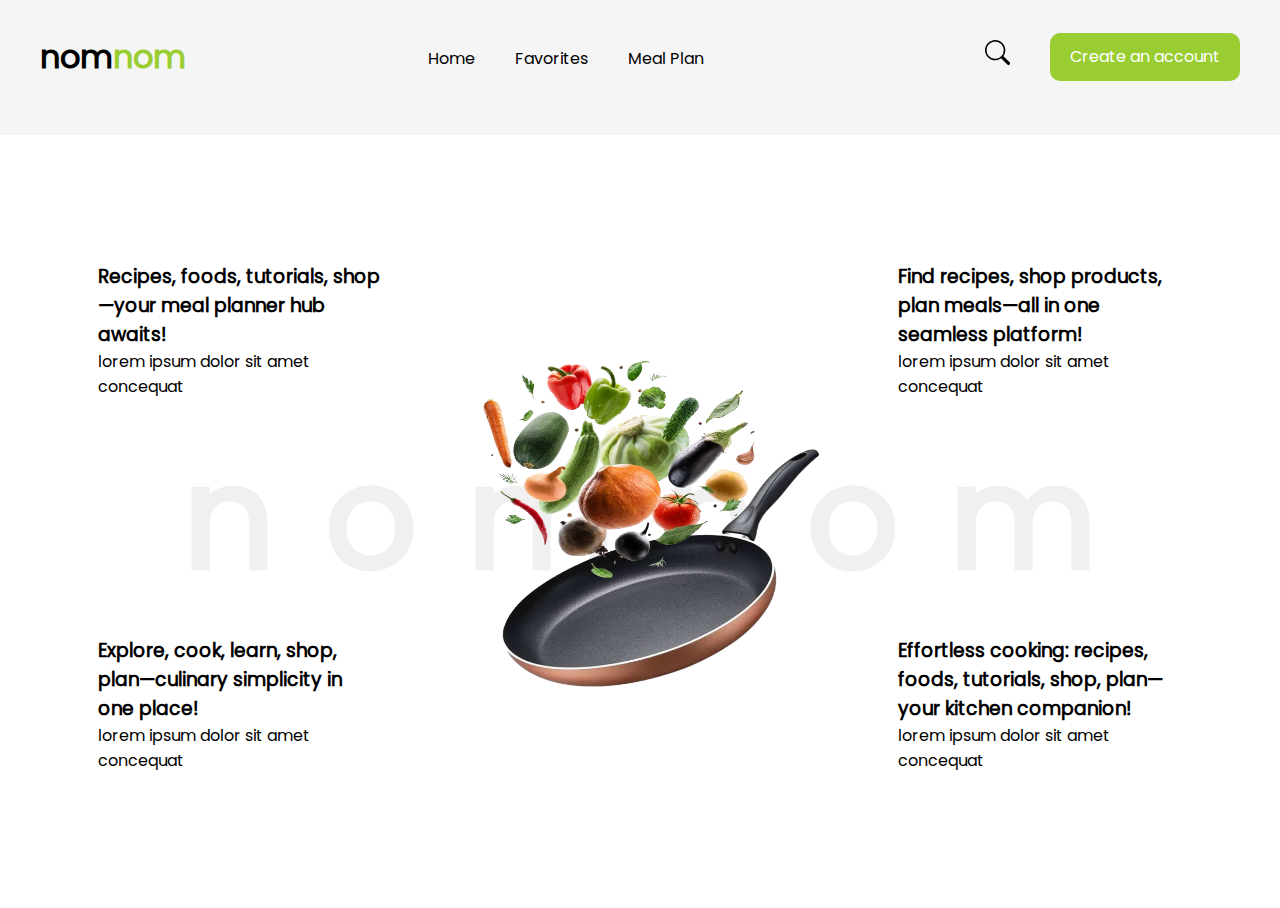
<file: index.html>
<!DOCTYPE html>
<html lang="en">
<head>
    <meta charset="UTF-8">
    <meta name="viewport" content="width=device-width, initial-scale=1.0">
    <title>NetKopi</title>
    <link rel="stylesheet" href="CSS/index.css">
</head>
<body>
    <header>
        <div class="container">
            <div class="left">
                <h1 class="logo">nom<span class="color-1">nom</span></h1>
            </div>
            <div class="middle">
                <nav>
                    <ul>
                        <li class="element"><a href="src/components/main.html" target="main">Home</a></li>
                        <li class="element"><a href="#">Favorites</a></li>
                        <li class="element"><a href="#">Meal Plan</a></li>
                    </ul>
                </nav>
            </div>
            <div class="right">

                <div class="search">
                    <a href="src/pages/search.html" target="main" class="search-icon">
                        <svg xmlns="http://www.w3.org/2000/svg" width="25" height="25" fill="currentColor" class="bi bi-search element" viewBox="0 0 16 16">
                            <path d="M11.742 10.344a6.5 6.5 0 1 0-1.397 1.398h-.001c.03.04.062.078.098.115l3.85 3.85a1 1 0 0 0 1.415-1.414l-3.85-3.85a1.007 1.007 0 0 0-.115-.1zM12 6.5a5.5 5.5 0 1 1-11 0 5.5 5.5 0 0 1 11 0"/>
                          </svg>
                    </a>
                </div>



                <div class="call-action element">
                    <a href="#" >Create an account</a>
                </div>


                <input type="checkbox" id="nav-menu-btn" hidden>
                <label class="nav-menu-btn" for="nav-menu-btn">
                    <span id="1"></span>
                    <span id="2"></span>
                    <span id="3"></span>
                </label>



                <div class="nav-menu" id="nav-menu">

                    <nav>
                        <ul>
                            <li><a href="src/components/main.html" target="main">Home</a></li>
                            <li><a href="#">Favorites</a></li>
                            <li><a href="#">Meal Plan</a></li>
                        </ul>
                    </nav>

                    <div class="call-action">
                        <a href="#">Create an account</a>
                    </div>

                </div>



            </div>
        </div>
    </header>

    <main>
        <iframe src="src/components/main.html" frameborder="0" name="main"></iframe>
    </main>


    <script src="JS/index.js"></script>
</body>
</html>
</file>
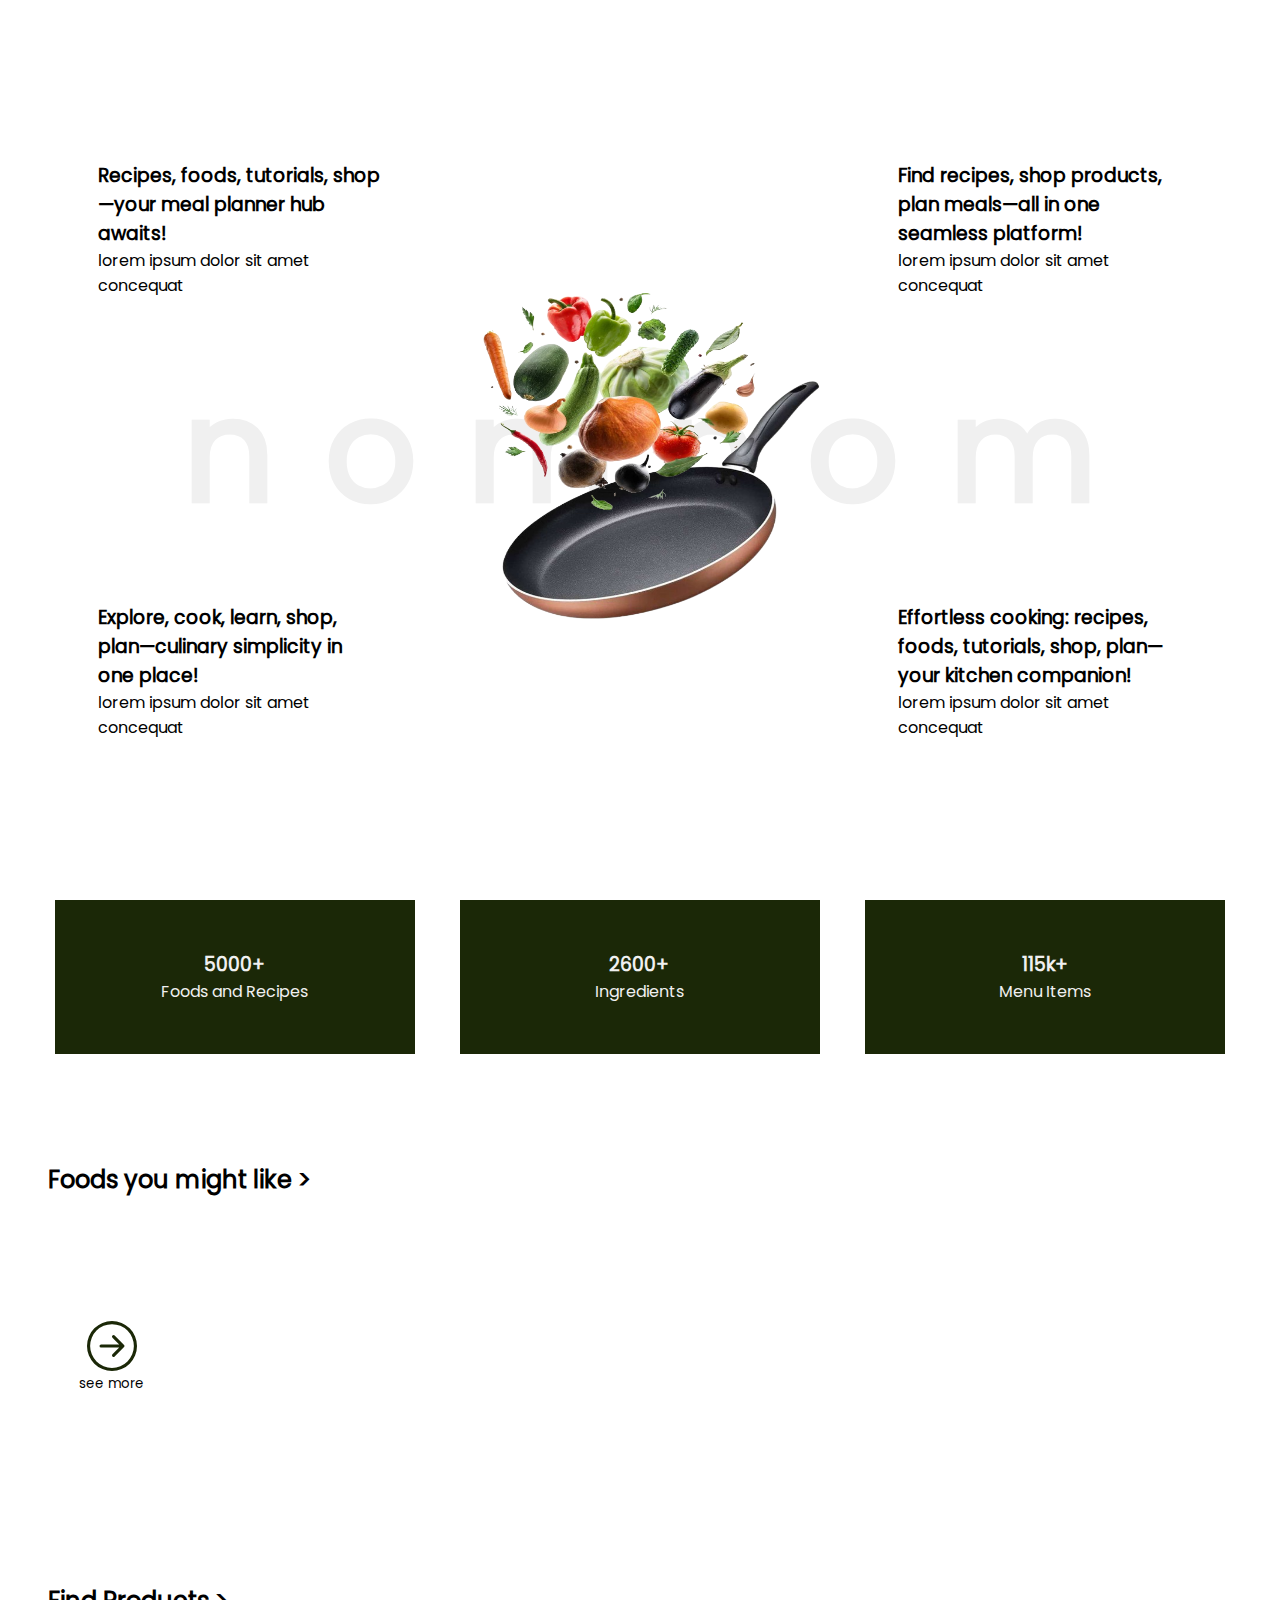
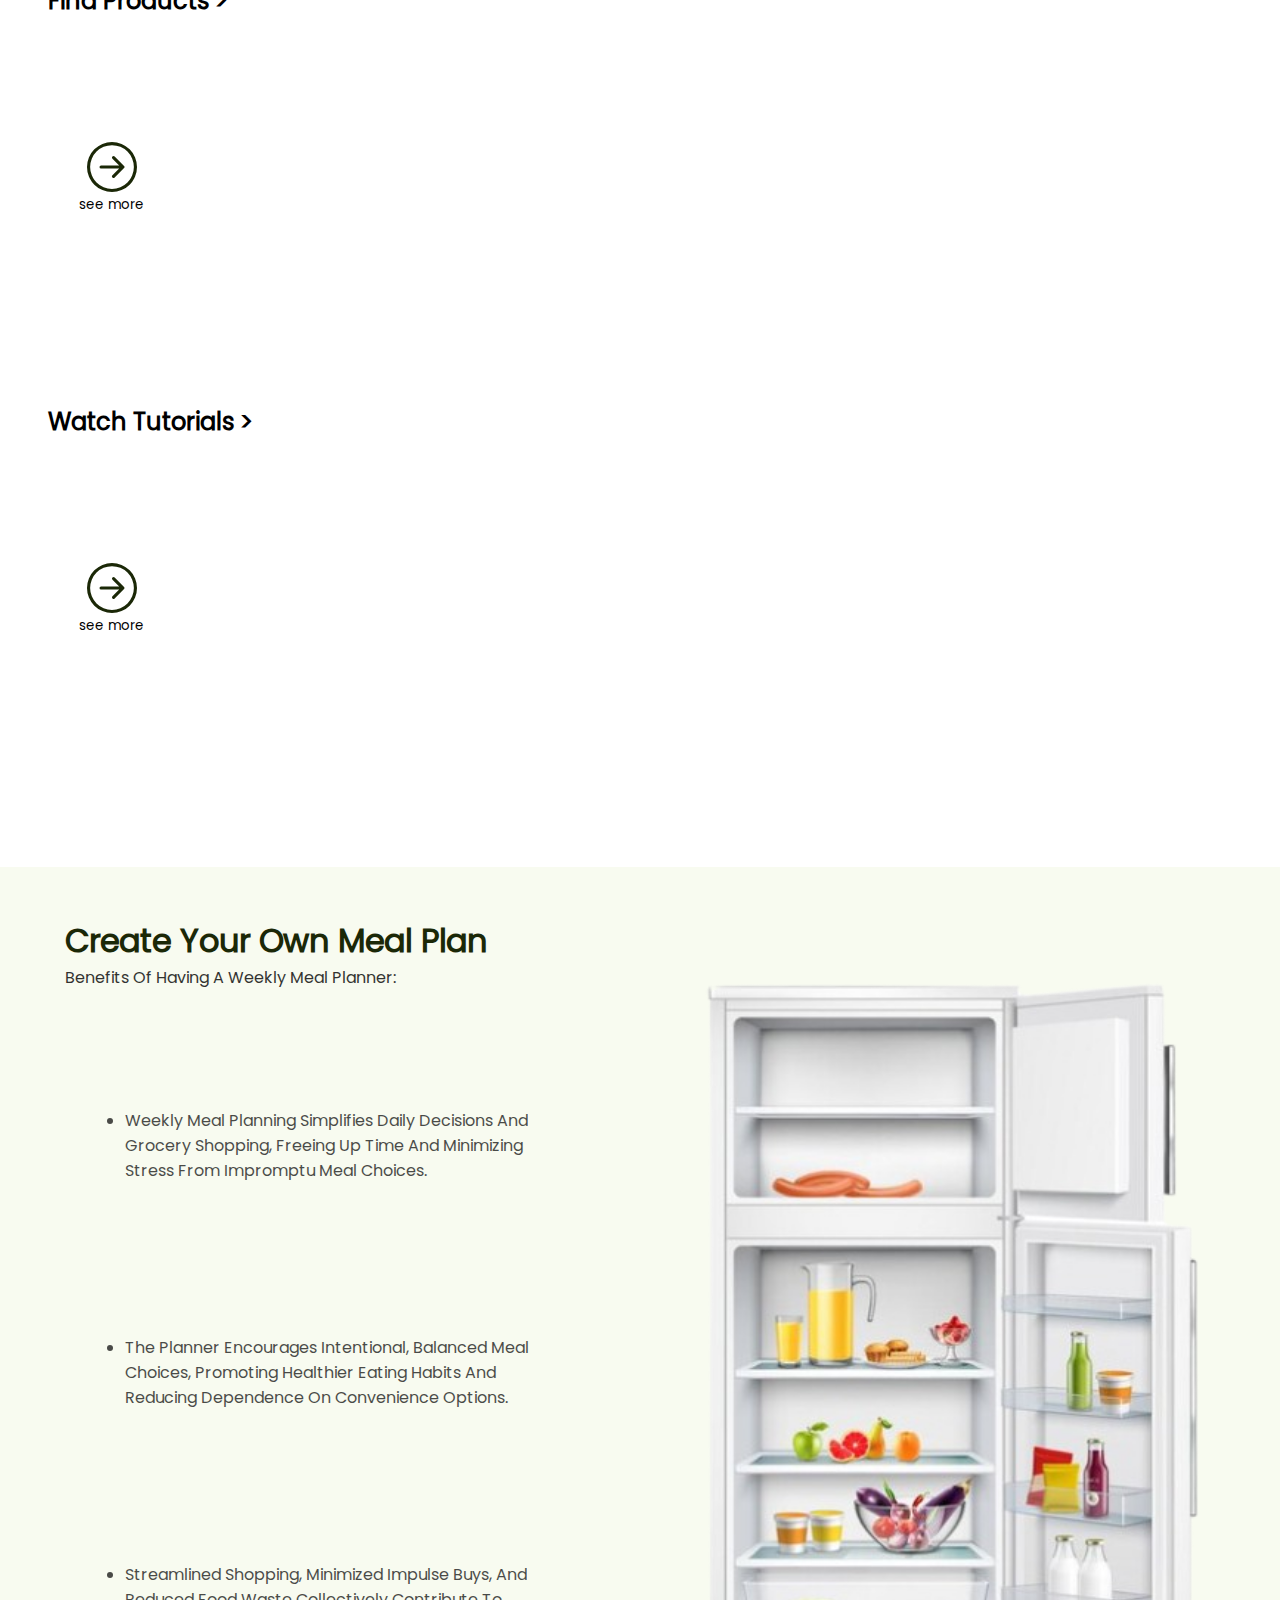
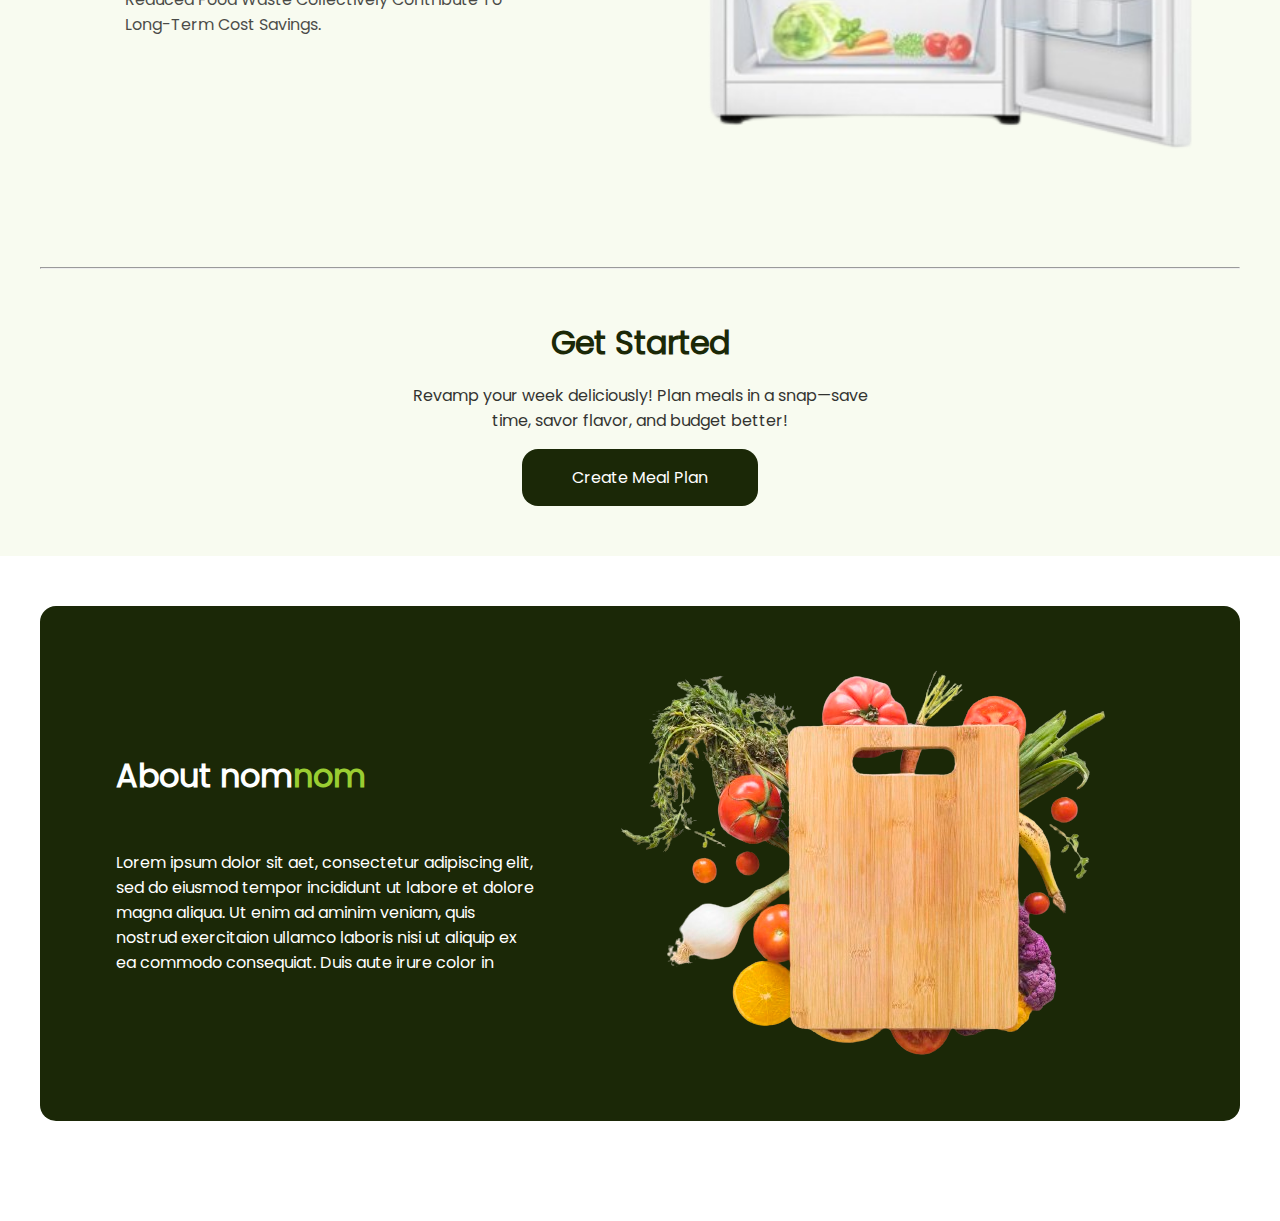
<file: src/components/main.html>
<!DOCTYPE html>
<html lang="en">
<head>
    <meta charset="UTF-8">
    <meta name="viewport" content="width=device-width, initial-scale=1.0">
    <title>Document</title>
    <link rel="stylesheet" href="../../CSS/main.css">
</head>
<body>
    
    <div class="container">
        <div class="hero">
            <div class="hero-bg">
                <div class="text">
                    <h1>nomnom</h1>
                </div>
            </div>

            <div class="left">
                <div class="col">
                    <h3>Recipes, foods, tutorials, shop—your meal planner hub awaits!</h3>
                    <p>lorem ipsum dolor sit amet concequat</p>
                </div>
                <div class="col">
                    <h3>Explore, cook, learn, shop, plan—culinary simplicity in one place!</h3>
                    <p>lorem ipsum dolor sit amet concequat</p>
                </div>
            </div>

            <div class="middle">
                <div class="img-container">
                    <img src="../../assets/images/vegetables.png" class="vegetables">
                    <img src="../../assets/images/pan.png" class="pan">
                </div>
            </div>

            <div class="right">
                <div class="col">
                    <h3>Find recipes, shop products, plan meals—all in one seamless platform!</h3>
                    <p>lorem ipsum dolor sit amet concequat</p>
                </div>
                <div class="col">
                    <h3>Effortless cooking: recipes, foods, tutorials, shop, plan—your kitchen companion!</h3>
                    <p>lorem ipsum dolor sit amet concequat</p>
                </div>
            </div>

        </div>
    </div>

    
    <div class="container">
        <div class="features">
            <ul>
                <li class="left">
                    <h3>5000+</h3>
                    <p>Foods and Recipes</p>
                </li>

                <li class="middle">
                    <h3>2600+</h3>
                    <p>Ingredients</p>
                </li>

                <li class="right">
                    <h3>115k+</h3>
                    <p>Menu Items</p>
                </li>
            </ul>
        </div>
    </div>

    <div class="container">
        <div class="featured-foods">


            <div class="top">
                <h2>Foods you might like</h2>

                <div class="slider">
                    <div class="inner-slider" id="inner-slider">
                        <button class="btn" id="btn">
                            <svg xmlns="http://www.w3.org/2000/svg" width="50" height="50" fill="#1b2807" class="bi bi-arrow-right-circle" viewBox="0 0 16 16">
                                <path fill-rule="evenodd" d="M1 8a7 7 0 1 0 14 0A7 7 0 0 0 1 8m15 0A8 8 0 1 1 0 8a8 8 0 0 1 16 0M4.5 7.5a.5.5 0 0 0 0 1h5.793l-2.147 2.146a.5.5 0 0 0 .708.708l3-3a.5.5 0 0 0 0-.708l-3-3a.5.5 0 1 0-.708.708L10.293 7.5z"/>
                              </svg>
                              <p>see more</p>
                        </button>
                    </div>
                </div>
            </div>

            <div class="middle">
                <h2>Find Products</h2>

                <div class="slider">
                    <div class="inner-slider">
                        <button class="btn" id="btn">
                            <svg xmlns="http://www.w3.org/2000/svg" width="50" height="50" fill="#1b2807" class="bi bi-arrow-right-circle" viewBox="0 0 16 16">
                                <path fill-rule="evenodd" d="M1 8a7 7 0 1 0 14 0A7 7 0 0 0 1 8m15 0A8 8 0 1 1 0 8a8 8 0 0 1 16 0M4.5 7.5a.5.5 0 0 0 0 1h5.793l-2.147 2.146a.5.5 0 0 0 .708.708l3-3a.5.5 0 0 0 0-.708l-3-3a.5.5 0 1 0-.708.708L10.293 7.5z"/>
                              </svg>
                              <p>see more</p>
                        </button>
                    </div>
                </div>
            </div>

            <div class="bottom">
                <h2>Watch Tutorials</h2>

                <div class="slider">
                    <div class="inner-slider" id="inner-slider-videos">

                        <button class="btn" id="btn">
                            <svg xmlns="http://www.w3.org/2000/svg" width="50" height="50" fill="#1b2807" class="bi bi-arrow-right-circle" viewBox="0 0 16 16">
                                <path fill-rule="evenodd" d="M1 8a7 7 0 1 0 14 0A7 7 0 0 0 1 8m15 0A8 8 0 1 1 0 8a8 8 0 0 1 16 0M4.5 7.5a.5.5 0 0 0 0 1h5.793l-2.147 2.146a.5.5 0 0 0 .708.708l3-3a.5.5 0 0 0 0-.708l-3-3a.5.5 0 1 0-.708.708L10.293 7.5z"/>
                              </svg>
                              <p>see more</p>
                        </button>
                    </div>
                </div>
            </div>


        </div>
    </div>

    <div class="bg-color-1">
        <div class="container">

            <div class="meal-plan-section">
                <div class="left">
                    <div class="top">
                        <h2>Create Your Own Meal Plan</h2>
                        <p>Benefits of having a weekly meal planner:</p>
                    </div>
                    <div class="bottom">
                        <ul>
                            <li class="step-meal-plan">Weekly meal planning simplifies daily decisions and grocery shopping, freeing up time and minimizing stress from impromptu meal choices.</li>
                            <li class="step-meal-plan">The planner encourages intentional, balanced meal choices, promoting healthier eating habits and reducing dependence on convenience options.</li>
                            <li class="step-meal-plan">Streamlined shopping, minimized impulse buys, and reduced food waste collectively contribute to long-term cost savings.</li>
                        </ul>
                    </div>
                </div>
                <div class="right">
                    <img src="../../assets/images/ref.png" alt="">
                </div>
            </div>

            <hr>
        </div>

        <div class="container">
            <div class="meal-plan-action">
                <h2>Get Started</h2>
                <p>Revamp your week deliciously! Plan meals in a snap—save time, savor flavor, and budget better!</p>
                <a href="#" target="main">Create Meal Plan</a>
            </div>
        </div>
    </div>


    <div class="container">
        <div class="about-section">


            <div class="left">
                <h2>About nom<span class="color-1">nom</span></h2>
                <p>Lorem ipsum dolor sit aet, consectetur adipiscing elit, sed do eiusmod tempor incididunt ut labore et dolore magna aliqua. Ut enim ad aminim veniam, quis nostrud exercitaion ullamco laboris nisi ut aliquip ex ea commodo consequiat. Duis aute irure color in</p>
            </div>


            <div class="right">
                <div class="img-container">
                    <img src="../../assets/images/choppingboard-2.png" alt="">
                </div>
            </div>


        </div>
    </div>

    <script src="../../JS/main.js"></script>
</body>
</html>
</file>
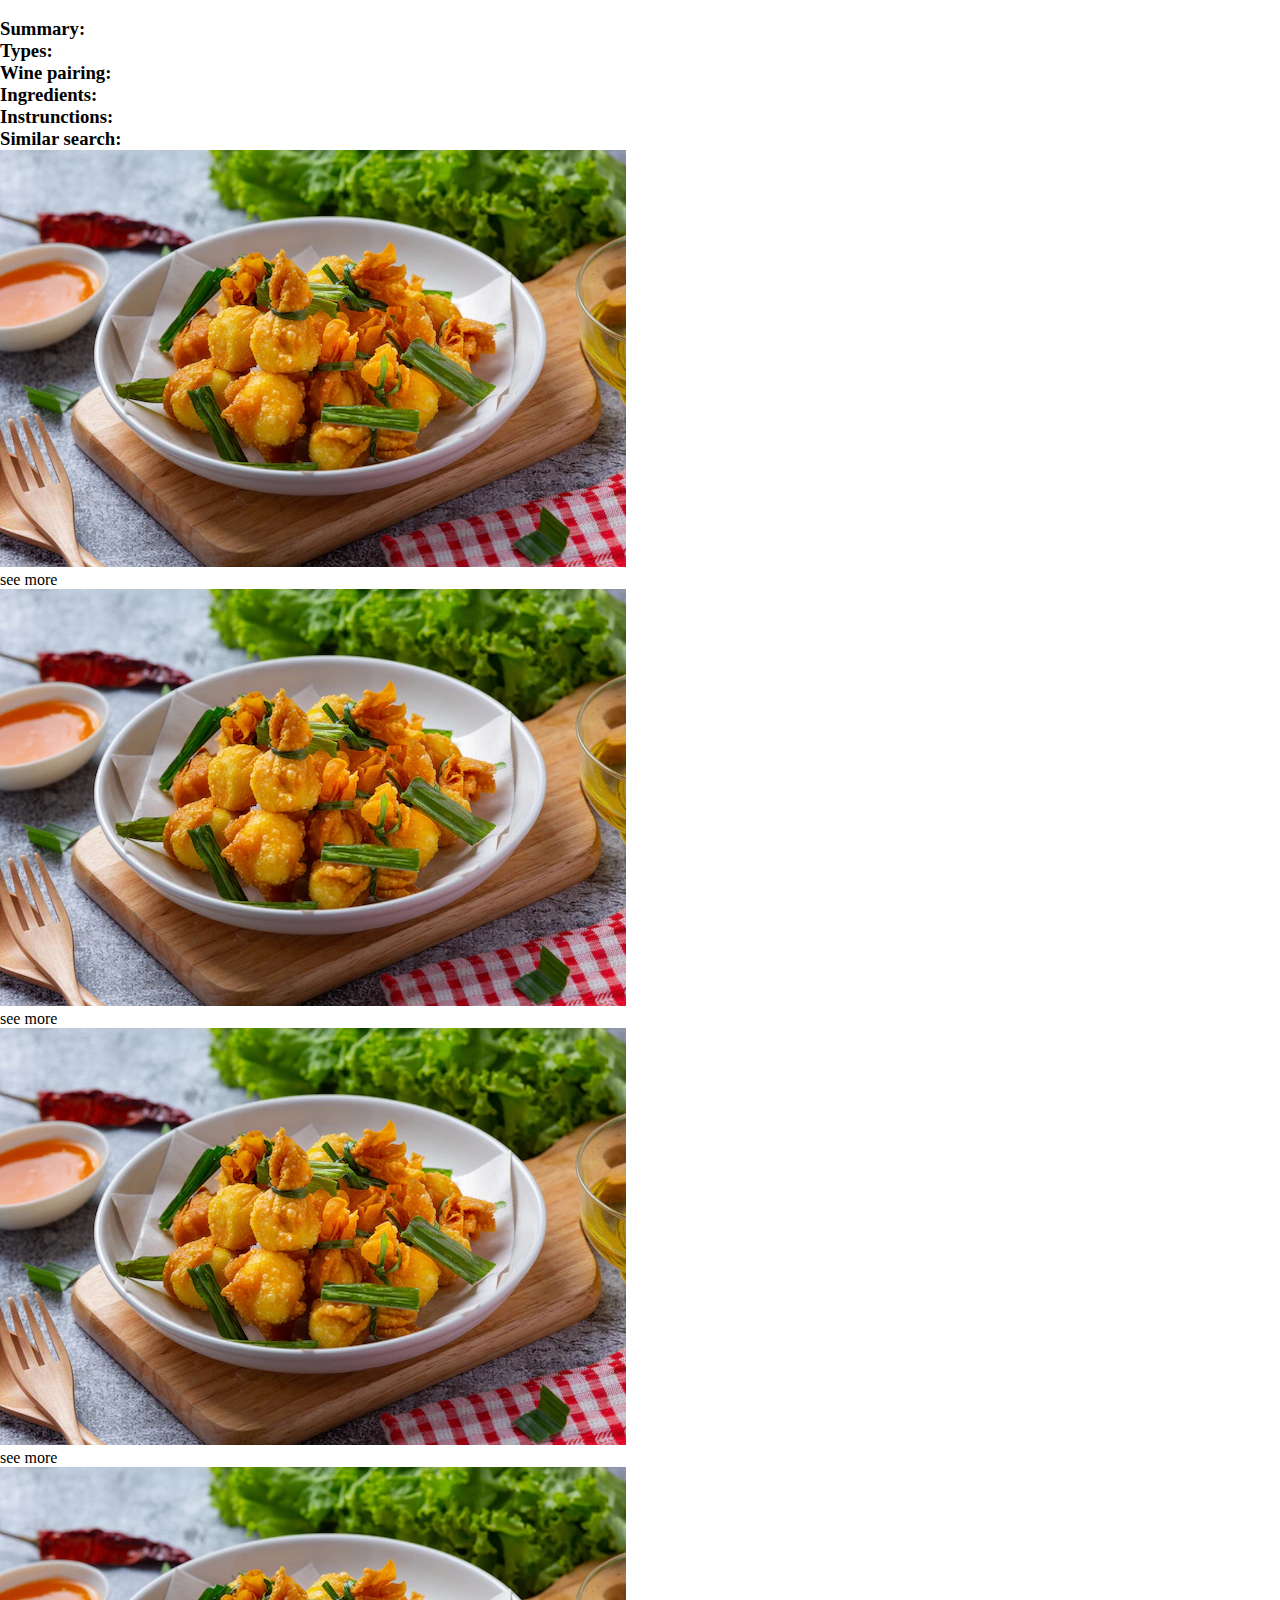
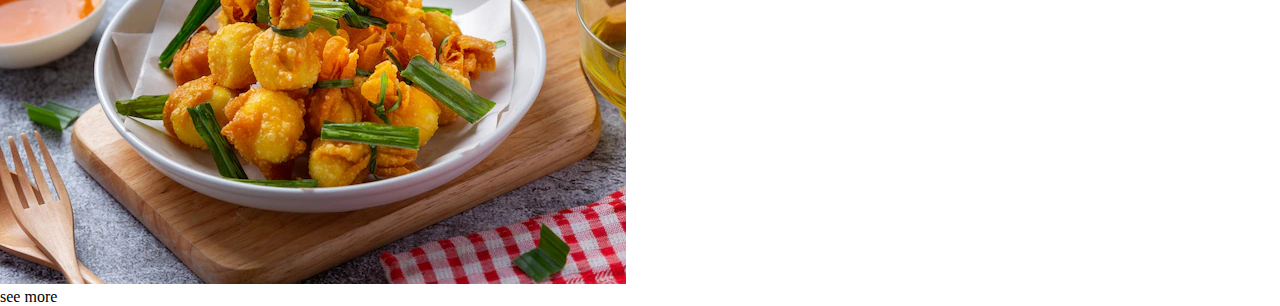
<file: src/pages/details.html>
<!DOCTYPE html>
<html lang="en">
<head>
    <meta charset="UTF-8">
    <meta name="viewport" content="width=device-width, initial-scale=1.0">
    <title>Document</title>
    <link rel="stylesheet" href="../../CSS/details.css">
</head>
<body>
    
    <div class="container">
        
        <div class="col-1">


            <div class="row">
                <div class="img">
                    <img id='recipe-image'alt="">
                </div>
                <div class="recipe-name">
                    <h1 id="recipe-name"></h1>
                </div>
            </div>


    
            <div class="row summary-container">
                <div class="summary">
                    <h3>Summary: </h3>
                    <p id="summary-text"></p>
                </div>
            </div>


    
            <div class="row">
                <div class="types-container">
                    <h3>Types:</h3>
                    <div class="types" id="meal-type">
<!--                         <p>Launch</p>
                        <p>Dinner</p> -->
                    </div>
                </div>
                <div class="wine-pairing">
                    <h3>Wine pairing:</h3>
                    <div class="wines" id="wines">
<!--                         <p>red wine</p>
                        <p>beer</p> -->
                    </div>
                </div>
            </div>
            


            <div class=" row recipe-container">

                <div class="recipe">
        
                    <div class="ingredients-container">
                        <h3 class="bg-color-1">Ingredients:</h3>
                        <div class="products" id="products">

<!-- 
                            <div class="product">
                                <img src="../../assets/images/vegetables.png" alt="">
                                <p>vegetables</p>
                            </div>
                            <div class="product">
                                <img src="../../assets/images/vegetables.png" alt="">
                                <p>vegetables</p>
                            </div>
                            <div class="product">
                                <img src="../../assets/images/vegetables.png" alt="">
                                <p>vegetables</p>
                            </div>
                            <div class="product">
                                <img src="../../assets/images/vegetables.png" alt="">
                                <p>vegetables</p>
                            </div>
                            <div class="product">
                                <img src="../../assets/images/vegetables.png" alt="">
                                <p>vegetables</p>
                            </div>
                            <div class="product">
                                <img src="../../assets/images/vegetables.png" alt="">
                                <p>vegetables</p>
                            </div> -->


                        </div>
                    </div>
        
                </div>
                <div class="recipe">
        
                    <div class="instruction-container">
                        <h3 class="bg-color-2">Instrunctions:</h3>
                        <ol class="steps" id="steps">
<!--                             <li>First</li>
                            <li>Second</li>
                            <li>Third</li> -->
                        </ol>
                    </div>
        
                </div>

            </div>



        </div>



        <div class="col-2">
            <div class="row">
                <div class="similar-search">
                    <h3>Similar search:</h3>
                    <div class="results">

                        <div class="img">
                            <img src="../../assets/images/food.webp" alt="">
                            <p>see more</p>
                        </div>
                        <div class="img">
                            <img src="../../assets/images/food.webp" alt="">
                            <p>see more</p>
                        </div>
                        <div class="img">
                            <img src="../../assets/images/food.webp" alt="">
                            <p>see more</p>
                        </div>
                        <div class="img">
                            <img src="../../assets/images/food.webp" alt="">
                            <p>see more</p>
                        </div>

                    </div>
                </div>
            </div> 
        </div>


    </div>


    <script src="../../JS/details.js"></script>
</body>
</html>
</file>
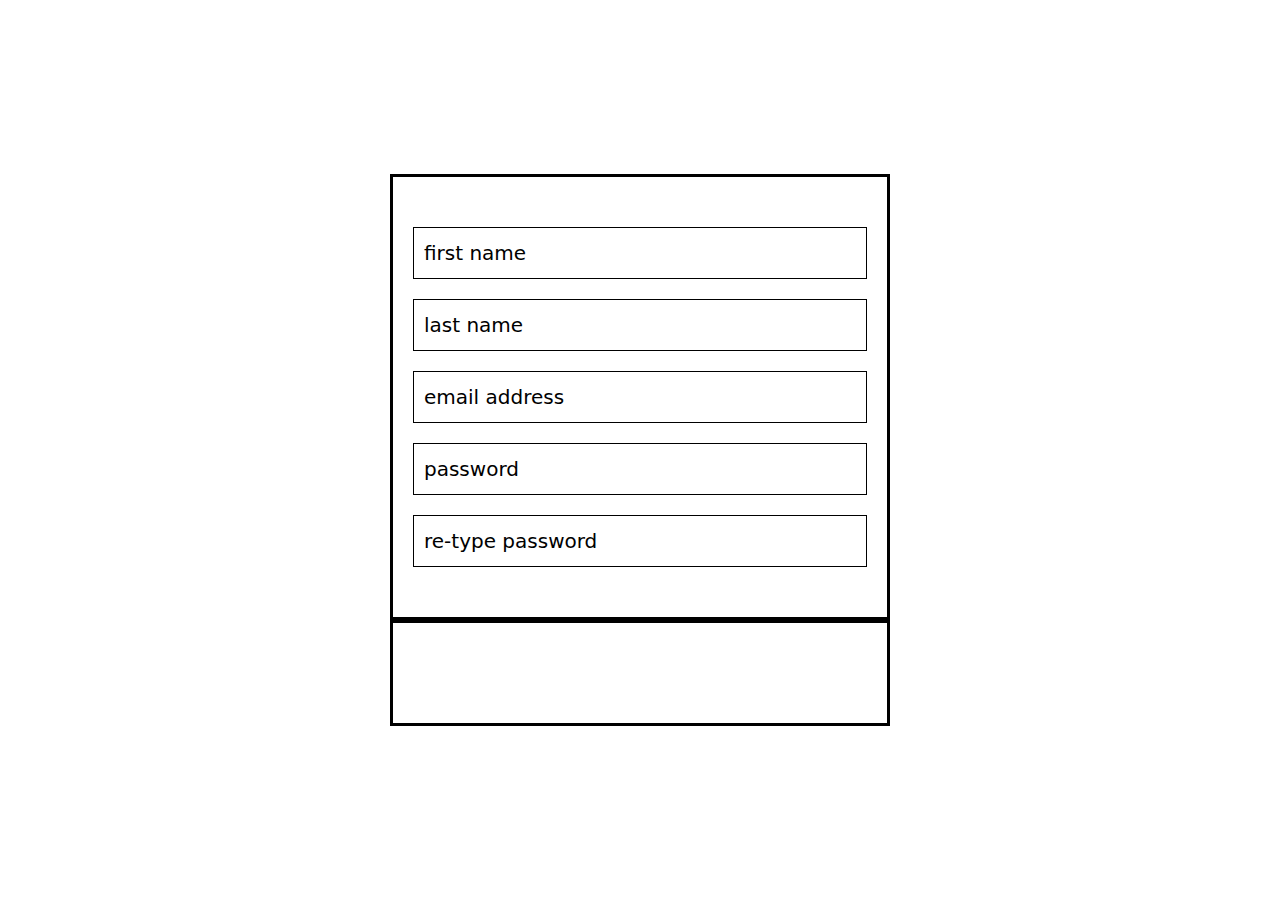
<file: src/pages/form.html>
<!DOCTYPE html>
<html lang="en">
<head>
    <meta charset="UTF-8">
    <meta name="viewport" content="width=device-width, initial-scale=1.0">
    <title>Document</title>
    <link rel="stylesheet" href="../../CSS/form.css">
</head>
<body>
    
    <div class="container">
        <div class="form">
            <div class="row">

                <div class="input fname">
                    <input type="text" id="fname"><label for="fname">first name</label>
                </div>

                <div class="input lname">
                    <input type="text" id="lname"><label for="lname">last name</label>
                </div>

                <div class="input email">
                    <input type="email" id="email"><label for="email">email address</label>
                </div>

                <div class="input password">
                    <input type="password" id="password"><label for="password">password</label>
                </div>

                <div class="input retype">
                    <input type="password" id="retype"><label for="retype">re-type password</label>
                </div>
                
            </div>
            <div class="row"></div>
        </div>
    </div>

    <script src="../../JS/form.js"></script>
</body>
</html>
</file>
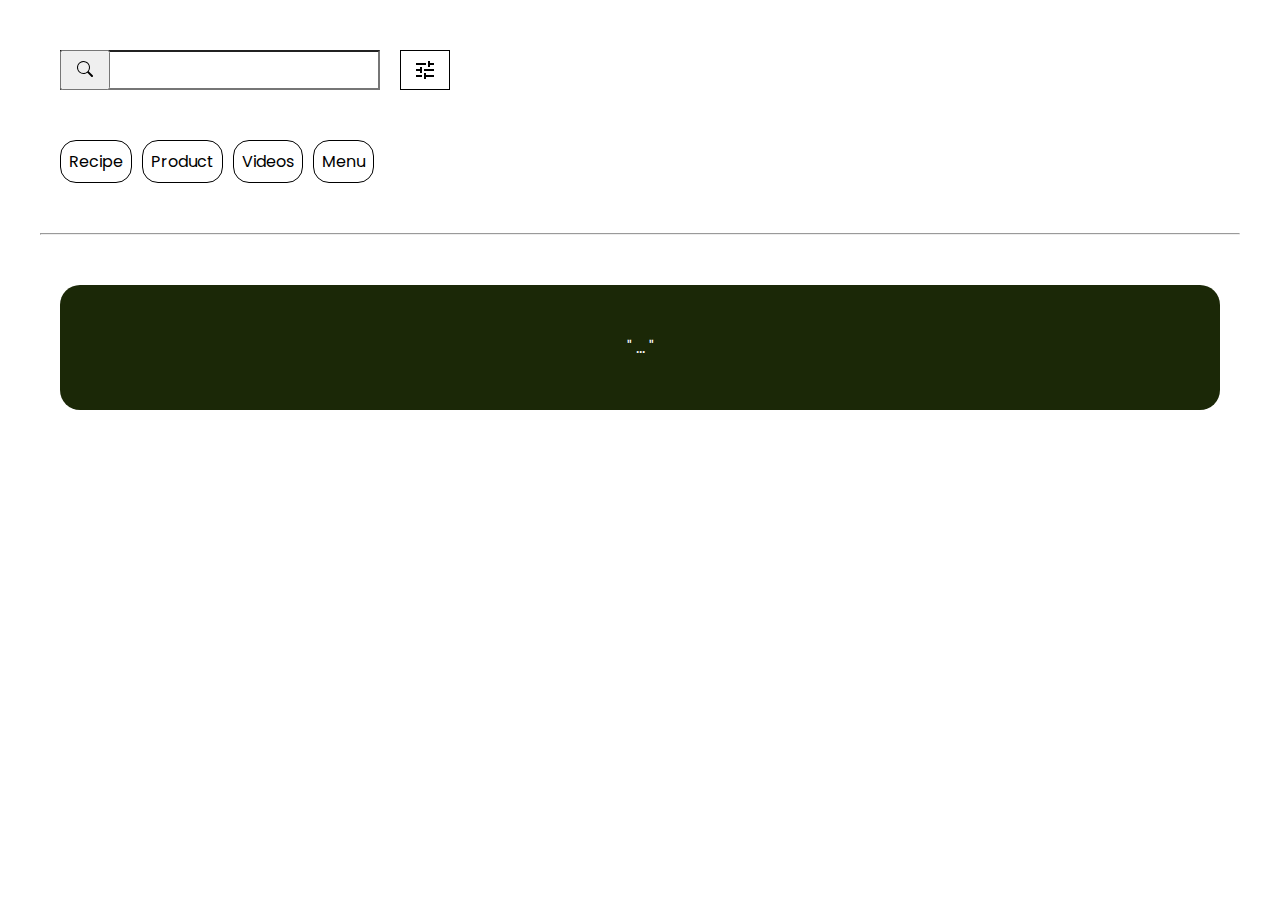
<file: src/pages/search.html>
<!DOCTYPE html>
<html lang="en">
<head>
    <meta charset="UTF-8">
    <meta name="viewport" content="width=device-width, initial-scale=1.0">
    <title>Document</title>
    <link rel="stylesheet" href="../../CSS/search.css">
</head>
<body>
    <div class="container">

        <div class="search-section">

            
            <div class="top">
                <div class="search-box">
                    <input type="text" id="query">
                    <button class="search-btn" id="search-btn">
                        <svg xmlns="http://www.w3.org/2000/svg" width="16" height="16" fill="currentColor" class="bi bi-search" viewBox="0 0 16 16">
                            <path d="M11.742 10.344a6.5 6.5 0 1 0-1.397 1.398h-.001c.03.04.062.078.098.115l3.85 3.85a1 1 0 0 0 1.415-1.414l-3.85-3.85a1.007 1.007 0 0 0-.115-.1zM12 6.5a5.5 5.5 0 1 1-11 0 5.5 5.5 0 0 1 11 0"/>
                          </svg>
                    </button>
                </div>
                <button class="filter">
                    <svg xmlns="http://www.w3.org/2000/svg" height="24" viewBox="0 -960 960 960" width="24"><path d="M440-120v-240h80v80h320v80H520v80h-80Zm-320-80v-80h240v80H120Zm160-160v-80H120v-80h160v-80h80v240h-80Zm160-80v-80h400v80H440Zm160-160v-240h80v80h160v80H680v80h-80Zm-480-80v-80h400v80H120Z"/></svg>
                </button>
            </div>

            <div class="bottom">
                <ul class="categories">
                    <li class="category">Recipe</li>
                    <li class="category">Product</li>
                    <li class="category">Videos</li>
                    <li class="category">Menu</li>
                </ul>
            </div>
        
        
        </div>
        <hr>
    </div>

    <div class="container">
        <div class="trivia">
            <div class="trivia-text">
                <p id="trivia-text-p">...</p>
            </div>
        </div>
    </div>

    <div class="container">
        <div class="search-result">
            <h3 id="quantityResult"></h3>

            <div class="recipes-container" id="recipe-container"></div>

            <div class="pagination" id="pagination"></div>
        </div>
    </div>

    <script src="../../JS/search.js"></script>
</body>
</html>
</file>
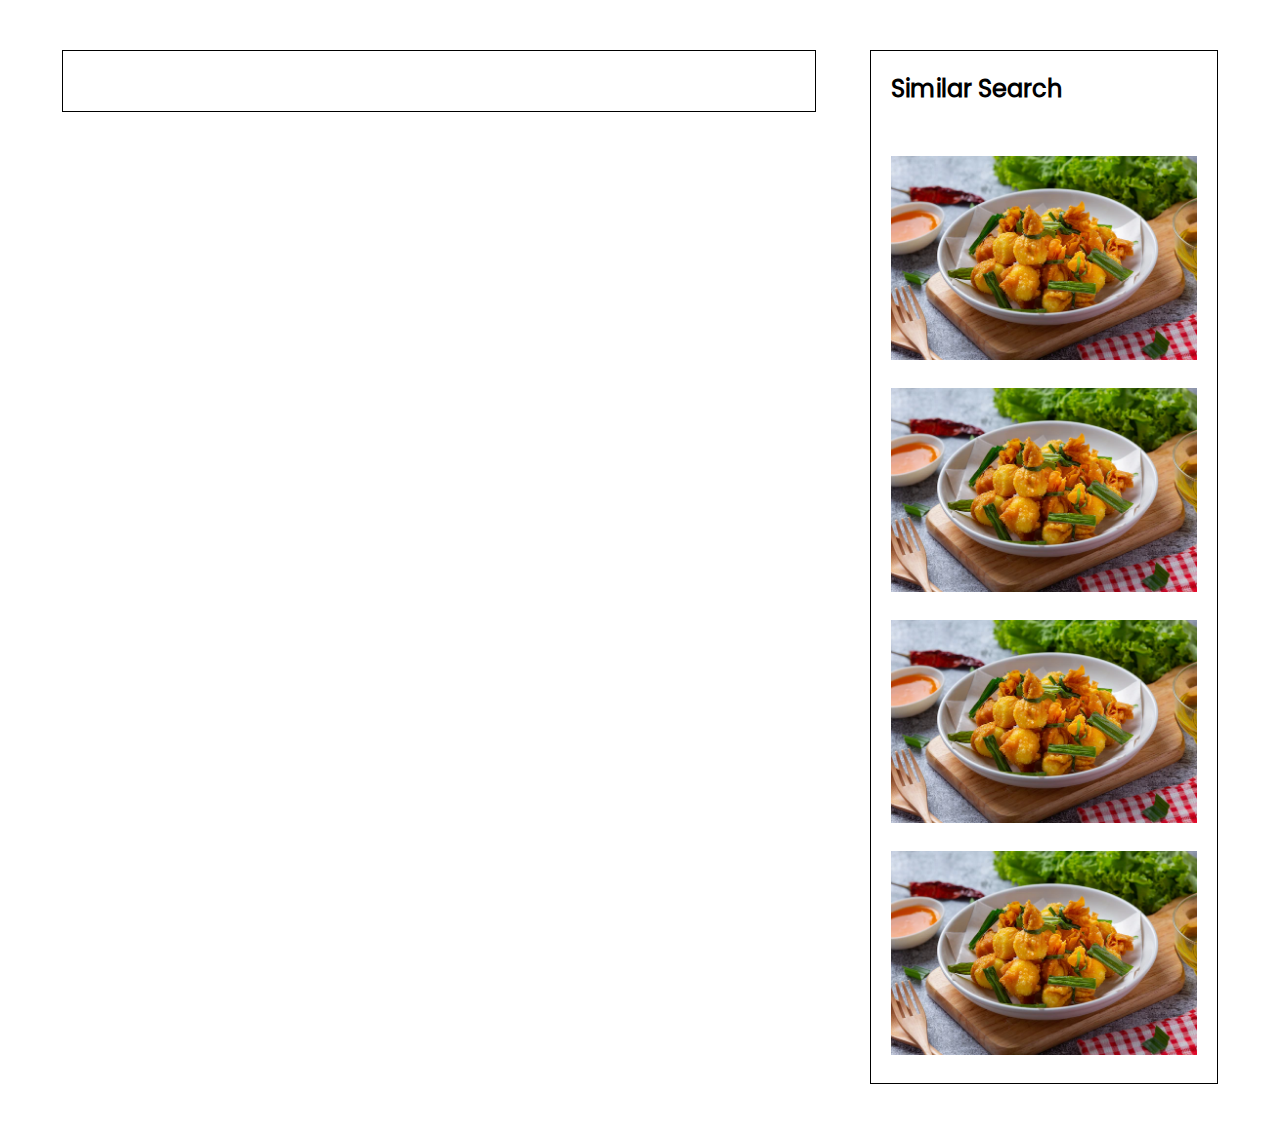
<file: src/pages/video.html>
<!DOCTYPE html>
<html>
<head>
    <meta charset="utf-8">
    <meta name="viewport" content="width=device-width, initial-scale=1.0">
    <title>Document</title>
    <link rel="stylesheet" href="../../CSS/video.css">
</head>
<body>
        <!-- 1. The <iframe> (and video player) will replace this <div> tag. -->
        <div class="container">
            <div class="row">
                <div class="col-1">
                    <div class="video-container">
                        <div id="player"></div>
                        <h3 id="title"></h3>
                    </div>
                </div>
                <div class="col-2">
                    <div class="similar-search">
                        <h3>Similar Search</h3>
                        <div class="results">
                            <div class="video">
                                <img src="../../assets/images/food.webp" alt="">
                                <p>see more</p>
                            </div>
                            <div class="video">
                                <img src="../../assets/images/food.webp" alt="">
                                <p>see more</p>
                            </div>
                            <div class="video">
                                <img src="../../assets/images/food.webp" alt="">
                                <p>see more</p>
                            </div>
                            <div class="video">
                                <img src="../../assets/images/food.webp" alt="">
                                <p>see more</p>
                            </div>
                        </div>
                    </div>
                </div>
            </div>
        </div>
        

        <script src="../../JS/video.js"></script>
  </body>
</html>
</file>
<file: CSS/index.css>
@font-face {
    font-family: MyFont;
    src: url('../assets/fonts/Poppins-Regular.ttf');
}

* {
    margin: 0;
    padding: 0;
    box-sizing: border-box;
}
html::-webkit-scrollbar {
    display: none;
}

body {
    font-size: 1.25rem;
    font-family: MyFont;
    overflow: hidden;
}

.container {
    width: 95%;
    max-width: 1200px;
    margin: 0 auto;
}


.color-1 {
    color: yellowgreen;
}

header {
    height: 15vh;
    background-color: #f5f5f5;
}
header .container {
    display: flex;
    justify-content: space-between;
    align-items: center;
}

.logo {
    font-size: 2rem;
}

.left, .middle, .right {
    display: flex;
    align-items: center;
    justify-content: center;
}
header ul {
    display: flex;
    gap: 2em;
}
header ul li {
    list-style-type: none;
}
header a {
    font-size: 1rem;
    text-decoration: none;
    color: #000;
}
header .search {
    padding: 2em 2em;
}
header .search svg {
    cursor: pointer;
}
header .call-action {
    background-color: yellowgreen;
    height: 3rem;
    display: flex;
    justify-content: center;
    align-items: center;
    padding: 0 1em;
    border: none;
    border-radius: .5em;
}
header .call-action a {
    background-color: transparent;
    color: #fff;
    font-size: 1rem;
}

.nav-menu {
    display: flex;
    justify-content: center;
    align-items: center;
    position: absolute;
    top: -100%;
    left: 0;
    background-color: #fff;
    height: 100%;
    width: 100%;
    gap: 50px;
    transition: top .3s ease-in-out;
}
.nav-menu-btn {
    position: relative;
    display: none;
    flex-direction: column;
    gap: .2em;
    height: fit-content;
    padding: .3em;
    z-index: 2;
}
.nav-menu-btn span {
    border-radius: 2px;
    width: 30px;
    padding: .1em;
    background-color: #000;
    position: relative;
    transition: rotate .3s ease-in-out, top .3s  ease-in-out, bottom .3s ease-in-out;
}
.nav-menu li {
    text-align: center;
}


.element {
    transition: scale .3s ease-in-out;
}
.element:hover {
    scale: 1.1;
}




main {
    width: 100%;
    height: 85vh;
    margin: auto;
}

main iframe {
    width: 100%;
    height: 100%;
}










@media (max-width: 768px){
    .middle nav {
        display: none;
    }
    .right .call-action {
        display: none;
    }
    .nav-menu {
        padding: 50px 1em;
    }
    .nav-menu-btn {
        display: flex;
    }
    .nav-menu, .nav-menu .call-action, .nav-menu nav ul {
        display: flex;
        flex-direction: column;
    }
    .call-action {
        width: 15rem;
    }
}
</file>
<file: CSS/main.css>
@font-face {
    font-family: MyFont;
    src: url('../assets/fonts/Poppins-Regular.ttf');
}

* {
    margin: 0;
    padding: 0;
    box-sizing: border-box;
}
html::-webkit-scrollbar {
    display: none;
}
body {
    font-family: MyFont;
    padding-bottom: 50px;
    overflow-x: hidden;
    scroll-behavior: smooth;
}

.bg-color-1 {
    background-color: rgb(248, 251, 240);
}
.color-1 {
    color: yellowgreen;
}



.container {
    width: 95%;
    max-width: 1200px;
    margin: 0 auto;
}


.hero {
    width: 100%;
    height: 100vh;
    position: relative;
    display: flex;
    justify-content: space-around;
    align-items: center;
    gap: 1em;
    padding: .5em;
}
.hero-bg {
    width: 100%;
    height: 100%;
    display: flex;
    justify-content: center;
    align-items: center;
    position: absolute;
    left: 0;
    z-index: -1;
}
.hero-bg .text {
    margin: 0 auto;
    position: relative;
    width: fit-content;
}
.hero-bg h1 {
    padding-left: 50px;
    z-index: -1;
    color: #f0f0f0;
    font-size: 9rem;
    font-weight: 1000;
    font-family: MyFont;
    letter-spacing: 50px;
}
.hero .left h1, .hero .right h1 {
    font-size: 1.5rem;
    font-weight: 700;
}

.hero .left, .hero .middle, .hero .right {
    width: 30%;
    height: 100%;
}
.hero .left, .hero .right {
    display: flex;
    flex-direction: column;
    align-items: center;
    justify-content: space-around;
}
.hero .col {
    width: 80%;
    margin: 0 auto;
}
.hero .middle {
    display: flex;
    flex-direction: column;
    justify-content: center;
    align-items: center;
}
.hero .middle .img-container {
    display: flex;
    flex-direction: column;
    justify-content: center;
    align-items: center;
    width: 20rem;
    height: 15rem;
    position: relative;
}
.hero .middle img {
    position: absolute;
    width: 100%;
    height: 100%;
}
.hero .middle .vegetables {
    top: -50px;
    left: -20px;
    z-index: 2;
}
.hero .middle .pan {
    right: -20px;
    bottom: -50px;
    z-index: 1;
}



.features {
    width: 100%;
    animation: fadein .3s ease-in-out;
    animation-timeline: view();
}
.features ul {
    display: flex;
    flex-direction: row;
    justify-content: space-around;
    gap: 1em;
}
.features li {
    padding: 50px;
    width: 30%;
    height: 100%;
    display: flex;
    flex-direction: column;
    justify-content: center;
    align-items: center;
    color: #f0f0f0;
    font-family: MyFont;
/*     border-radius: 1em; */
    background-color: rgb(27, 40, 7);
}
.features p {
    text-align: center;
}


.featured-foods {
    width: 100%;
    display: flex;
    flex-direction: column;
    gap: 50px;
    padding: 100px 0;
}
.featured-foods .top, .featured-foods .middle, .featured-foods .bottom {
    padding: .5em;
    animation: fadein .3s ease-in-out;
    animation-timeline: view();
}
.featured-foods h2::after {
    content: '  >';
    color: #000;
}
.featured-foods .slider {
    width: 100%;
    height: 20rem;
    overflow-y: hidden;
    position: relative;
}
.featured-foods .inner-slider {
    display: flex;
    flex-direction: row;
    align-items: center;
    gap: 1em;
    height: 100%;
    width: fit-content;
    transition: transform .5s ease-in;
    padding: .5em;
    position: relative;
}
.featured-foods .slider::-webkit-scrollbar {
    display: none;
}
.featured-foods .slider-item {
    background-position: center;
    background-size: cover;
    background-repeat: no-repeat;
    width: 330px;
    height: 250px;
    cursor: pointer;
    border-radius: 1em;
    border: none;
}
.featured-foods .btn {
    background-color: transparent;
    border: none;
    width: fit-content;
    position: absolute;
    right: -5rem;
    cursor: pointer;
}
.featured-foods .btn p {
    font-family: MyFont;
}



.meal-plan-section {
    width: 100%;
    height: fit-content;
    padding: 50px .5em;
    display: flex;
    flex-direction: row;
    justify-content: space-around;
    align-items: center;
    gap: 50px;
    animation: fadein .3s ease-in-out;
    animation-timeline: view();
}
.meal-plan-section .left, .meal-plan-section .right {
    width: 45%;
    height: 100vh;
}
.meal-plan-section img {
    width: 100%;
    height: 100%;
    object-fit: contain;
}
.meal-plan-section .top h2 {
    font-size: 2rem;
    color: rgb(27, 40, 7);
}
.meal-plan-section .top p {
    font-size: 1rem;
    opacity: .8;
    text-transform: capitalize;
}
.meal-plan-section ul {
    height: 85vh;
    display: flex;
    flex-direction: column;
    justify-content: space-around;
    padding: 50px .5em;
    gap: 1em;
}
.meal-plan-section li {
    width: 80%;
    margin: 0 auto;
    transition: scale .3s ease-in-out, opacity .3s ease-in-out;
    opacity: .7;
    text-transform: capitalize;
}


.meal-plan-action {
    width: 100%;
    display: flex;
    flex-direction: column;
    align-items: center;
    justify-content: center;
    padding: 50px .5em;
    gap: 1em;
    animation: fadein .3s ease-in-out;
    animation-timeline: view();
}
.meal-plan-action h2 {
    font-size: 2rem;
    width: 100%;
    text-align: center;
    color: rgb(27, 40, 7);
}
.meal-plan-action p {
    font-size: 1rem;
    width: 40%;
    text-align: center;
    opacity: .8;
}
.meal-plan-action a {
    width: 20%;
    text-align: center;
    padding: 1em;
    text-decoration: none;
    color: #fff;
    background-color: rgb(27, 40, 7);
    border: none;
    border-radius: 1em;
}


.about-section {
    width: 100%;
    background-color: rgb(27, 40, 7);
    padding: 50px 1em;
    margin: 50px auto;
    display: flex;
    flex-direction: row;
    justify-content: space-around;
    align-items: center;
    border-radius: 1em;
    animation: fadein .3s ease-in-out;
    animation-timeline: view();
}
.about-section .left, .about-section .left {
    width: 45%;
    display: flex;
    flex-direction: column;
    justify-content: center;
    align-items: center;
    gap: 50px;
    animation: fadein .3s ease-in-out;
    animation-timeline: view();
}
.about-section h2, .about-section p, .about-section img {
    animation: fadein .5s ease-in-out;
    animation-timeline: view();
}
.about-section h2 {
    color: #fff;
    font-size: 2rem;
    width: 80%;
}
.about-section p {
    font-size: 1rem;
    color: #fff;
    width: 80%;
}
.about-section img {
    width: 100%;
    height: 100%;
}

@keyframes fadein {
    from {
        scale: .9;
        opacity: 0;
    }
    30% {
        scale: 1;
        opacity: 1;
    }
}


@media (max-width: 680px){
    .hero {
        flex-direction: column;
        gap: 50px;
        height: fit-content;
        padding: 50px 1em;
    }
    .hero .left, .hero .right, .hero .middle {
        width: 100%;
    }
    .hero .left, .hero .right {
        text-align: center;
        justify-content: center;
        gap: 50px;
    }
    .hero .left .col, .hero .right .col {
        width: 100%;
    }

    .features ul {
        flex-direction: column;
        align-items: center;
    }
    .features li {
        width: 70%;
    }

    .featured-foods .top, .featured-foods .middle, .featured-foods .bottom {
        padding: 1em;
    }


    .meal-plan-section {
        flex-direction: column;
        justify-content: space-around;
    }
    .meal-plan-section .left, .meal-plan-section .right {
        width: 100%;
    }
    .meal-plan-section li {
        width: 90%;
    }

    .meal-plan-action {
        width: 100%;
    }
    .meal-plan-action p {
        width: 80%;
    }
    .meal-plan-action a {
        width: 50%;
    }
    
    .about-section {
        flex-direction: column;
        gap: 50px;
    }
    .about-section .left, .about-section .left {
        width: 100%;
    }
    
}
</file>
<file: CSS/details.css>
@font-face {
    font-family: MyFont;
    src: url('../assets/fonts/Poppins-Regular.ttf');
}

* {
    margin: 0;
    padding: 0;
    box-sizing: border-box;
}
</file>
<file: CSS/form.css>
@font-face{
    font-family: MyFont;
    src: url('../assets/fonts/Poppins-Regular.ttf');
}

* {
    margin: 0;
    padding: 0;
    box-sizing: border-box;
}

body {
    font-size: 1.25rem;
    font-family: MyFont;
}

.container {
    width: 95%;
    max-width: 1200px;
    margin: 0 auto;
}

.form {
    display: flex;
    flex-direction: column;
    justify-content: center;
    align-items: center;
/*     background-color: gainsboro; */
    padding: 50px 1em;
    height: 100vh;
}
.form .row {
    display: flex;
    flex-direction: column;
    justify-content: center;
    align-items: center;
    gap: 1em;
    width: 500px;
    padding: 50px 1em;
/*     background-color: gainsboro; */
    border: solid;
}

.input {
    width: 100%;
    border: 1px solid;
    background-color: #fff;
    position: relative;
/*     border-radius: .5em; */
    border: .1px solid;
    padding: .5em;
    transition: all .3s ease-in-out;
}
input {
    width: 100%;
    height: 100%;
    position: absolute;
    top: 0;
    left: 0;
    padding: .5em;
/*     border-radius: .5em; */
    border: 0px solid;
    font-size: 1rem;
}
label {
    transition: all .3s ease-in-out;
    top: 0;
    background-color: #fff;
    position: relative;
    font-weight: 100;
    font-family: system-ui, -apple-system, BlinkMacSystemFont, 'Segoe UI', Roboto, Oxygen, Ubuntu, Cantarell, 'Open Sans', 'Helvetica Neue', sans-serif;
}


/* #fname:checked ~ label {
    top: -100%;
    font-size: .8rem;
} */

.toggle {
    top: -90%;
    font-size: .9rem;
}
</file>
<file: CSS/search.css>
@font-face {
    font-family: MyFont;
    src: url('../assets/fonts/Poppins-Regular.ttf');
}

* {
    margin: 0;
    padding: 0;
    box-sizing: border-box;
}

html::-webkit-scrollbar {
    display: none;
}

body {
    font-size: 1.25rem;
    font-family: MyFont;
    overflow-x: hidden;
}
.bg-color-1 {
    background-color: rgb(248, 251, 240);
}
.color-1 {
    color: yellowgreen;
}

.container {
    width: 95%;
    max-width: 1200px;
    margin: 0 auto;
}

.search-section {
    display: flex;
    flex-direction: column;
    justify-content: space-around;
    width: 100%;
    padding: 50px 1em;
    gap: 50px;
}
.search-section .top {
    display: flex;
    flex-direction: row;
    gap: 1em;
}
.search-section .search-box {
    width: 20rem;
    min-width: 13rem;
    padding: 1em;
    background-color: grey;
    position: relative;
}
.search-section input, .search-section .search-btn  {
    width: 100%;
    height: 100%;
    padding: .5em;
    position: absolute;
    top: 0;
    left: 0;
}
.search-box input {
    background-color: #fff;
    padding-left: 3.5em;
    font-size: 1rem;
    font-weight: 300;
    font-family: system-ui, -apple-system, BlinkMacSystemFont, 'Segoe UI', Roboto, Oxygen, Ubuntu, Cantarell, 'Open Sans', 'Helvetica Neue', sans-serif;
}
.search-section .search-btn, .filter {
    width: 50px;
}
.search-section .filter {
    padding: .5em;
    display: flex;
    justify-content: center;
    align-items: center;
    border: 1px solid #000;
    background-color: #fff;
    cursor: pointer;
    transition: all .3s ease-in-out;
}

.search-section .bottom {
    width: 100%;
}
.search-section ul {
    display: flex;
    flex-direction: row;
    gap: .5em;
    flex-wrap: wrap;
}
.search-section li {
    list-style-type: none;
    border: 1px solid #000;
    border-radius: 1em;
    padding: .5em;
    font-size: 1rem;
    cursor: pointer;
    transition: all .1s ease-in-out;
}
.search-section .filter:hover {
    background-color: rgb(27, 40, 7);
    fill: #fff;
}


.trivia {
    width: 100%;
    padding: 50px 1em;
}
.trivia .trivia-text {
    width: 100%;
    background-color: rgb(27, 40, 7);
    display: flex;
    justify-content: center;
    align-items: center;
    border-radius: 1em;
    padding: 50px 1em;
}
.trivia p {
    text-align: center;
    color: #fff;
    font-size: 1rem;
}
.trivia p::before, .trivia p::after {
    content: ' " ';
    color: #fff;
}


.search-result {
    width: 100%;
    display: flex;
    flex-direction: column;
    gap: 50px;
    padding: 50px 1em;
}
.recipes-container {
    display: flex;
    flex-direction: row;
    justify-content: space-evenly;
    flex-wrap: wrap;
    gap: 50px;
}
.recipes-container .recipe {
    width: 300px;
    height: 300px;
    border: none;
    border-radius: 1em;
    position: relative;
    overflow: hidden;
}
.recipes-container .recipe img {
    width: 100%;
    height: 100%;
    object-fit: cover;
    object-position: center;
    border: none;
    border-radius: 1em;
    cursor: pointer;
    transition: all .3s ease-in-out;
}
.recipes-container .recipe:hover img {
    scale: 1.2;
}
.recipes-container .recipe p {
    position: absolute;
    top: 100%;
    left: 0;
    height: 100%;
    width: 100%;
    display: flex;
    justify-content: center;
    align-items: center;
    color: #fff;
    background-color: rgb(27, 40, 7, .3);
    border: none;
    border-radius: 1em;
    cursor: pointer;
    transition: all .3s ease-in-out;
}
.recipes-container .recipe:hover > p {
    top: 0;
}
.search-result .pagination {
    width: 100%;
    display: flex;
    flex-direction: row;
    justify-content: center;
    align-items: center;
    gap: 1em;
    padding: .5em;
}
.search-result .pagination button {
    height: 2rem;
    width: 2rem;
    border: 1px solid #000;
    background-color: #fff;
    cursor: pointer;
    transition: all .3s ease-in-out;
}
.search-result .pagination button:hover {
    background-color: rgb(27, 40, 7);
    color: #fff;
}





@media (max-width: 680px){
    .recipes-container .recipe {
        width: 260px;
    }
}
</file>
<file: CSS/video.css>
@font-face {
    font-family: MyFont;
    src: url('../assets/fonts/Poppins-Regular.ttf');
}

* {
    margin: 0;
    padding: 0;
    box-sizing: border-box;
}

body {
    font-size: 1.25rem;
    font-family: MyFont;
}

.container {
    width: 95%;
    max-width: 1200px;
    margin: 0 auto;
}

h3 {
    font-size: 1.5rem;
    text-transform: capitalize;
}

.row {
    display: flex;
    flex-direction: row;
    justify-content: space-around;
    gap: 50px;
    padding: 50px 1em;
}
.col-1 {
    width: 65%;
}
.col-2 {
    width: 30%;
    border: 1px solid;
}


.video-container {
    width: 100%;
    padding: 1em;
    border: 1px solid;
    display: flex;
    flex-direction: column;
    gap: 1em;
}
.video-container iframe {
    width: 100%;
}



.similar-search {
    padding: 1em;
    display: flex;
    flex-direction: column;
    gap: 50px;
}
.results {
    width: 100%;
    display: flex;
    flex-direction: column;
    gap: 1em;
}

.results .video {
    width: 100%;
    cursor: pointer;
    position: relative;
    overflow: hidden;
}
.results img {
    width: 100%;
    height: 100%;
    object-fit: cover;
    transition: all .3s ease-in-out;
}
.results p {
    position: absolute;
    top: 0;
    left: 0;
    width: 100%;
    height: 100%;
    display: flex;
    justify-content: center;
    align-items: center;
    color: #fff;
    opacity: 0;
    background-color: rgb(0, 0, 0, 0.3);
    transition: all .3s ease-in-out;
}
.results .video:hover > p{
    opacity: 1;
}
.results .video:hover > img {
    scale: 1.2;
}

@media (max-width: 680px){
    .row {
        flex-direction: column;
        gap: 50px;
        padding: 50px .5em;
    }
    .col-1 {
        width: 100%;
    }
    .col-2 {
        width: 100%;
    }

    .video-container {
        padding: .5em;
    }
    .similar-search {
        padding: .5em;
    }
}
</file>
